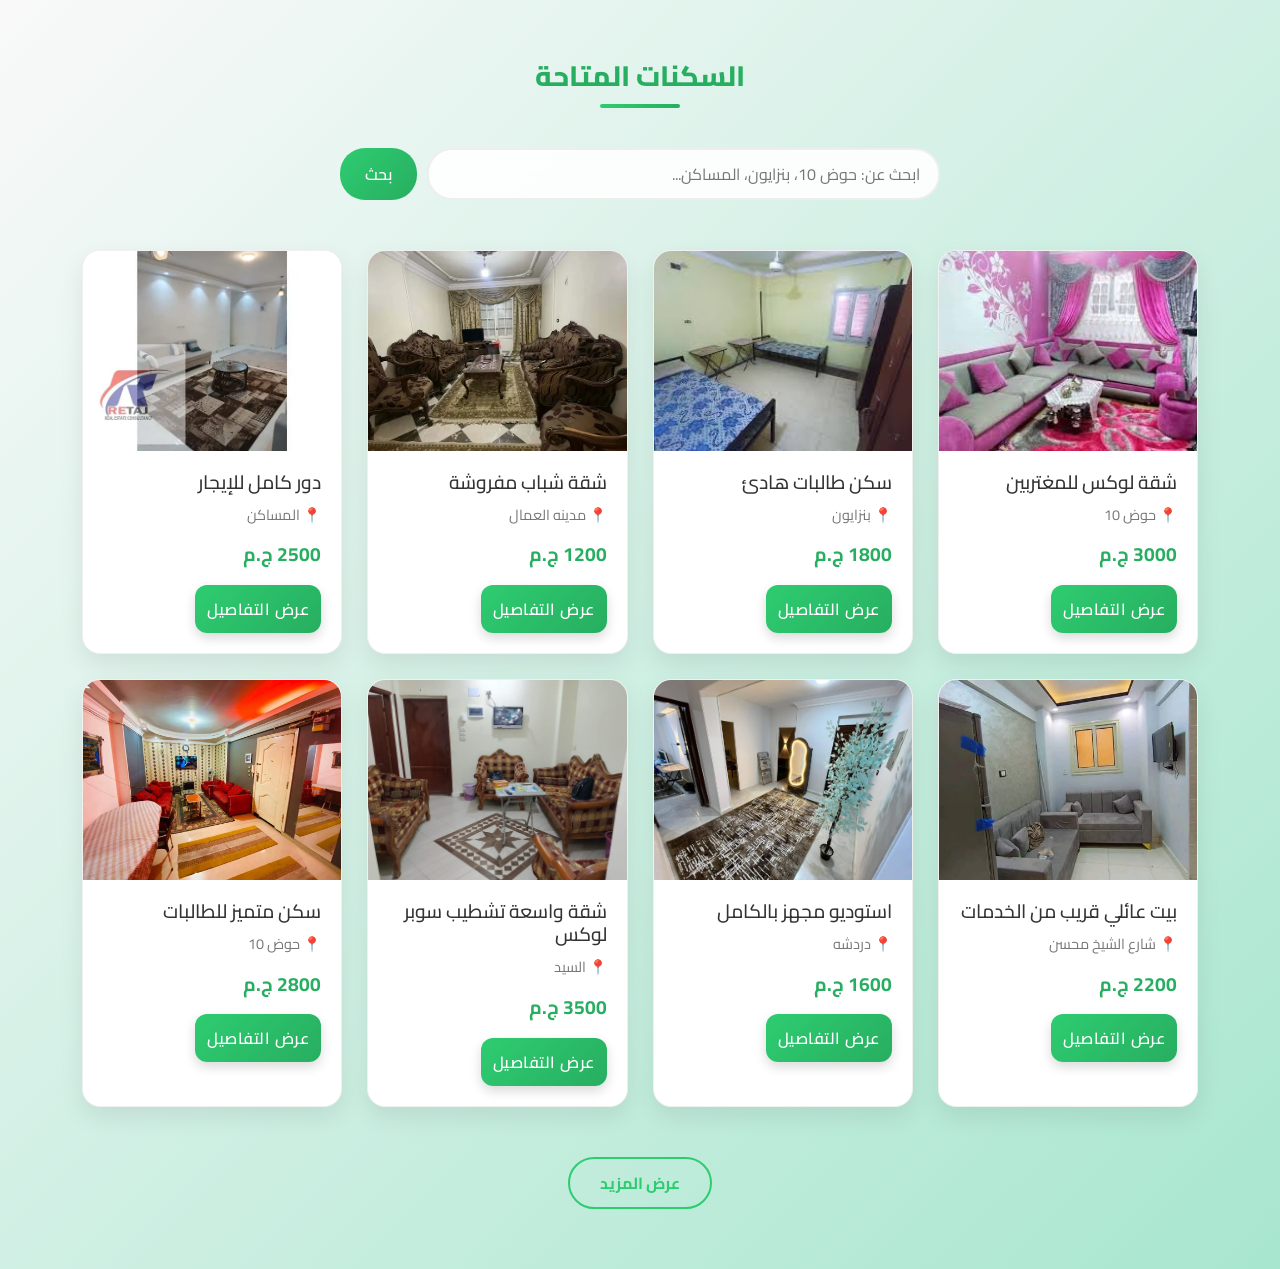
<file: index.html>
<!DOCTYPE html>
<html lang="ar" dir="rtl">
<head>
    <meta charset="UTF-8" />
    <meta name="viewport" content="width=device-width, initial-scale=1.0"/>
    <title>سكنى - منصة إيجار السكنات</title>
    <link href="https://cdn.jsdelivr.net/npm/bootstrap@5.3.2/dist/css/bootstrap.min.css" rel="stylesheet"/>
    <link href="https://fonts.googleapis.com/css2?family=Cairo:wght@400;700&display=swap" rel="stylesheet"/>
    <link href="https://cdnjs.cloudflare.com/ajax/libs/font-awesome/6.5.0/css/all.min.css" rel="stylesheet"/>
    <link rel="stylesheet" href="css/style.css">
    <link rel="stylesheet" href="details.html">
</head>
<body>

<section class="housing-section">
    <div class="container">
        <h2 class="section-title">السكنات المتاحة</h2>
        
        <div class="search-container">
            <input type="text" id="searchInput" placeholder="ابحث عن: حوض 10، بنزايون، المساكن...">
            <button id="searchBtn">بحث</button>
        </div>

        <div class="accommodations-grid" id="accommodationsGrid">
            </div>

        <div id="noResults" class="text-center py-5" style="display: none; width: 100%;">
            <p style="font-size: 1.2rem; color: #666;">للأسف، لا توجد نتائج مطابقة لبحثك 🔍</p>
            <button onclick="resetSearch()" class="custom-btn-outline" style="margin-top: 10px;">عرض كل السكنات</button>
        </div>

        <div class="load-more-wrapper">
            <button id="loadMoreBtn" class="custom-btn-outline">عرض المزيد</button>
        </div>
    </div>
</section>

<script src="https://cdn.jsdelivr.net/npm/bootstrap@5.3.2/dist/js/bootstrap.bundle.min.js"></script>
<script src="javascript/script.js"></script>
</body>
</html>
</file>
<file: css/style.css>
/* ================= ROOT COLORS ================= */
:root {
    --primary-green: #2ecc71;
    --dark-green: #27ae60;
    --light-green: #a8e6cf;
    --white: #ffffff;
    --light-gray: #f9f9f9;
    --text-dark: #333;
    --text-light: #777;
    --shadow: 0 10px 25px rgba(0,0,0,0.08);
    --shadow-hover: 0 20px 40px rgba(46, 204, 113, 0.15);
}

/* ================= GLOBAL ================= */
body {
    background: linear-gradient(135deg, var(--light-gray) 0%, var(--light-green) 100%);
    font-family: 'Cairo', 'Segoe UI', Tahoma, Geneva, Verdana, sans-serif;
    min-height: 100vh;
    animation: fadeInBody 0.5s ease-in;
    
}

@keyframes fadeInBody {
    from { opacity: 0; }
    to { opacity: 1; }
}

/* ================= SECTION ================= */
.housing-section {
    padding: 60px 0;
}

.section-title {
    text-align: center;
    color: var(--dark-green);
    margin-bottom: 40px;
    font-weight: 800;
    font-size: 28px;
    position: relative;
    animation: fadeInTitle 0.6s ease-out;
}

@keyframes fadeInTitle {
    from { opacity: 0; transform: translateY(-10px); }
    to { opacity: 1; transform: translateY(0); }
}

.section-title::after {
    content: '';
    display: block;
    width: 80px;
    height: 4px;
    background: linear-gradient(90deg, var(--primary-green), var(--dark-green));
    margin: 10px auto 0;
    border-radius: 2px;
    animation: growWidth 0.8s ease-out 0.3s both;
}

@keyframes growWidth {
    from { width: 0; }
    to { width: 80px; }
}

/* ================= SEARCH ================= */
.search-container {
    max-width: 600px;
    margin: 0 auto 50px;
    display: flex;
    gap: 10px;
    animation: slideDown 0.5s ease-out;
}

@keyframes slideDown {
    from { opacity: 0; transform: translateY(-20px); }
    to { opacity: 1; transform: translateY(0); }
}

.search-container input {
    flex: 1;
    padding: 12px 18px;
    border: 2px solid #eee;
    border-radius: 25px;
    outline: none;
    transition: all 0.3s ease;
    background: rgba(255, 255, 255, 0.9);
    backdrop-filter: blur(10px);
}

.search-container input:focus {
    border-color: var(--primary-green);
    box-shadow: 0 0 15px rgba(46, 204, 113, 0.3);
    transform: scale(1.02);
}

.search-container button {
    padding: 10px 25px;
    background: linear-gradient(135deg, var(--primary-green), var(--dark-green));
    color: white;
    border: none;
    border-radius: 25px;
    cursor: pointer;
    font-weight: 600;
    transition: all 0.3s ease;
    position: relative;
    overflow: hidden;
}

.search-container button:hover {
    transform: translateY(-2px) scale(1.05);
    box-shadow: 0 5px 15px rgba(46, 204, 113, 0.3);
}

.search-container button::before {
    content: '';
    position: absolute;
    top: 50%;
    left: 50%;
    width: 0;
    height: 0;
    background: rgba(255, 255, 255, 0.3);
    border-radius: 50%;
    transform: translate(-50%, -50%);
    transition: width 0.6s, height 0.6s;
}

.search-container button:active::before {
    width: 300px;
    height: 300px;
}

/* ================= GRID ================= */
.accommodations-grid {
    display: grid;
    grid-template-columns: repeat(auto-fill, minmax(260px, 1fr)); 
    gap: 25px;
}

/* ================= CARD ================= */
.housing-card {
    background: var(--white);
    border-radius: 18px;
    overflow: hidden;
    box-shadow: var(--shadow);
    transition: all 0.4s cubic-bezier(0.25, 0.46, 0.45, 0.94);
    border: 1px solid #f0f0f0;
    position: relative;
    animation: fadeInUp 0.4s ease-out forwards;
    opacity: 0;
}

.housing-card:nth-child(1) { animation-delay: 0.1s; }
.housing-card:nth-child(2) { animation-delay: 0.2s; }
.housing-card:nth-child(3) { animation-delay: 0.3s; }
.housing-card:nth-child(4) { animation-delay: 0.4s; }
.housing-card:nth-child(5) { animation-delay: 0.5s; }
.housing-card:nth-child(6) { animation-delay: 0.6s; }

@keyframes fadeInUp {
    from {
        opacity: 0;
        transform: translateY(30px);
    }
    to {
        opacity: 1;
        transform: translateY(0);
    }
}

.housing-card:hover {
    transform: translateY(-12px) scale(1.02);
    box-shadow: var(--shadow-hover);
    border-color: var(--primary-green);
}

.housing-card:hover::before {
    content: '';
    position: absolute;
    top: 0;
    left: 0;
    right: 0;
    height: 4px;
    background: linear-gradient(90deg, var(--primary-green), var(--dark-green));
    animation: slideIn 0.3s ease-out;
}

@keyframes slideIn {
    from { transform: scaleX(0); }
    to { transform: scaleX(1); }
}

/* image */
.card-img-wrapper {
    height: 200px;
    overflow: hidden;
    position: relative;
}

.card-img-wrapper img {
    width: 100%;
    height: 100%;
    object-fit: cover;
    transition: all 0.5s ease;
}

.housing-card:hover img {
    transform: scale(1.1) rotate(1deg);
    filter: brightness(1.1) contrast(1.05);
}

.card-img-wrapper::after {
    content: '';
    position: absolute;
    top: 0;
    left: 0;
    right: 0;
    bottom: 0;
    background: linear-gradient(45deg, rgba(46, 204, 113, 0) 0%, rgba(46, 204, 113, 0.1) 100%);
    opacity: 0;
    transition: opacity 0.4s ease;
}

.housing-card:hover .card-img-wrapper::after {
    opacity: 1;
}

/* content */
.card-content {
    padding: 20px;
}

.card-content h3 {
    font-size: 1.2rem;
    margin-bottom: 10px;
    color: var(--text-dark);
}

.card-location {
    color: var(--text-light);
    font-size: 0.9rem;
    margin-bottom: 15px;
}

.card-price {
    font-weight: bold;
    color: var(--dark-green);
    font-size: 1.2rem;
}

/* ================= DETAILS BUTTON ================= */
.details-btn {
    display: block;
    text-align: center;
    padding: 12px;
    margin-top: 15px;
    background: linear-gradient(135deg, var(--primary-green), var(--dark-green));
    color: white;
    text-decoration: none;
    border-radius: 12px;
    font-weight: 600;
    letter-spacing: 0.5px;
    transition: all 0.3s cubic-bezier(0.25, 0.46, 0.45, 0.94);
    box-shadow: 0 5px 12px rgba(0,0,0,0.15);
    position: relative;
    overflow: hidden;
    border: none;
}

.details-btn:hover {
    transform: translateY(-3px) scale(1.05);
    box-shadow: 0 8px 20px rgba(46, 204, 113, 0.3);
}

.details-btn:active {
    transform: scale(0.98);
}

/* shine effect */
.details-btn::after {
    content: "";
    position: absolute;
    top: 0;
    left: -100%;
    width: 100%;
    height: 100%;
    background: linear-gradient(120deg, transparent, rgba(255,255,255,0.4), transparent);
    transition: 0.5s;
}

.details-btn:hover::after {
    left: 100%;
}

/* pulse effect on load */
.details-btn {
    animation: pulse 1s infinite;
    -webkit-animation: pulse 1s infinite;
}

@keyframes pulse {
    0% { box-shadow: 0 5px 12px rgba(0,0,0,0.15); }
    50% { box-shadow: 0 5px 15px rgba(46, 204, 113, 0.2); }
    100% { box-shadow: 0 5px 12px rgba(0,0,0,0.15); }
}

/* ================= LOAD MORE ================= */
.load-more-wrapper {
    text-align: center;
    margin-top: 50px;
}

.custom-btn-outline {
    background: transparent;
    border: 2px solid var(--primary-green);
    color: var(--primary-green);
    padding: 12px 30px;
    border-radius: 30px;
    font-weight: bold;
    cursor: pointer;
    transition: 0.3s;
}

.custom-btn-outline:hover {
    background: var(--primary-green);
    color: white;
}

/* ================= DETAILS PAGE ================= */
.details-wrapper {
    max-width: 1000px;
    margin: 40px auto;
    background: #fff;
    border-radius: 20px;
    box-shadow: var(--shadow);
    overflow: hidden;
}

.info-section { 
    padding: 40px; 
}

.info-label { 
    font-weight: bold; 
    color: #555; 
    display: inline-block; 
    width: 120px; 
}

.price-tag { 
    font-size: 30px; 
    color: var(--primary-green); 
    font-weight: 800; 
}

/* buttons */
.btn-whatsapp { 
    background-color: #25D366; 
    color: white; 
    font-weight: bold;
    border-radius: 8px;
    transition: 0.3s;
}

.btn-whatsapp:hover { 
    background-color: #1eb954; 
    transform: scale(1.05);
}

.btn-call {
    background-color: #007bff;
    color: white;
    border-radius: 8px;
    transition: 0.3s;
}

.btn-call:hover {
    background-color: #0056b3;
}

/* thumbnails */
.thumb-img {
    transition: 0.3s;
    border: 2px solid transparent;
    border-radius: 8px;
}

.thumb-img:hover {
    border-color: var(--primary-green);
    opacity: 0.8;
    transform: scale(1.05);
}

/* divider */
hr { 
    opacity: 0.1; 
}
</file>
